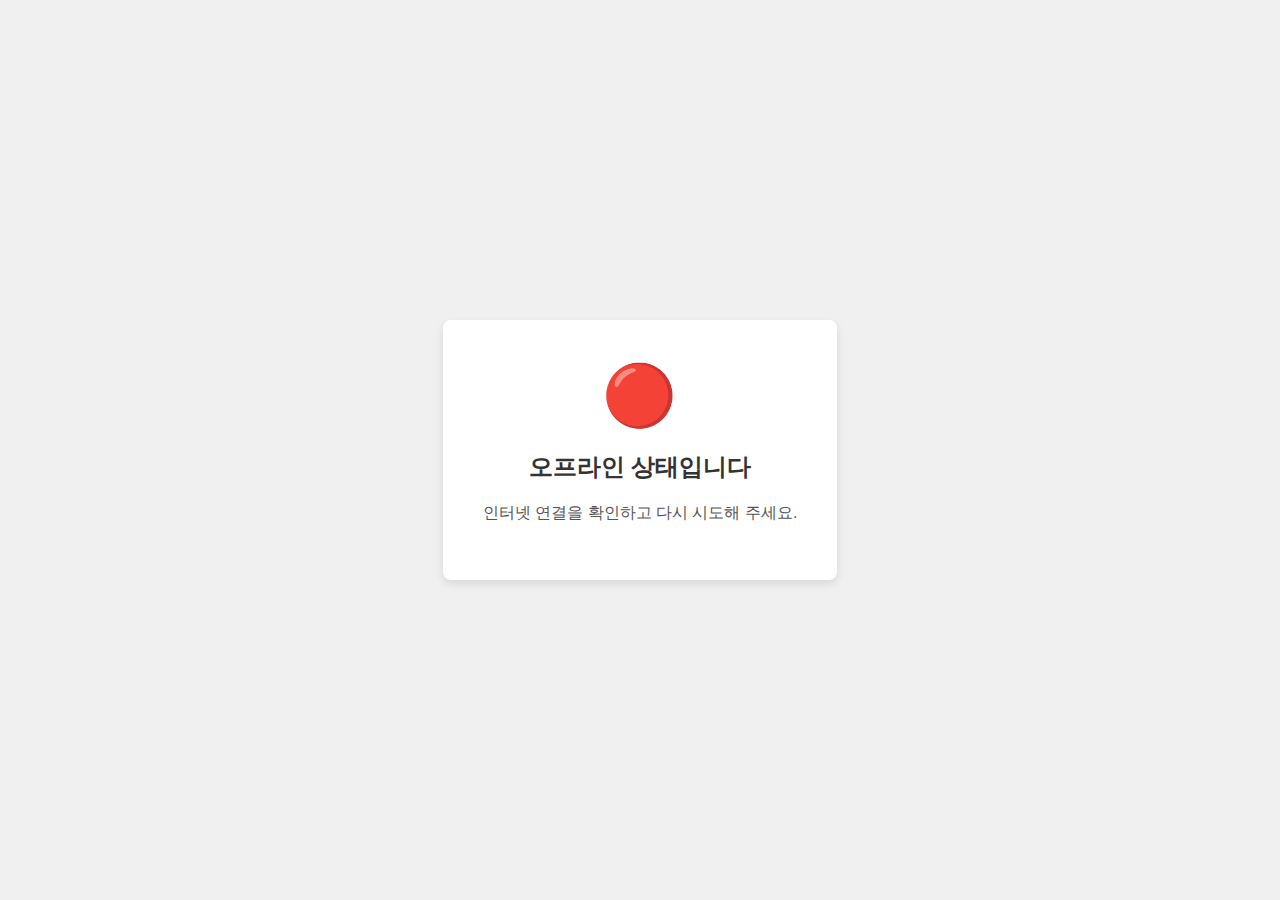
<file: offline.html>
<!DOCTYPE html>
<html lang="en">
<head>
    <meta charset="UTF-8">
    <meta name="viewport" content="width=device-width, initial-scale=1.0">
    <title>오프라인 상태</title>
    
    <style>
        body {
            margin: 0;
            padding: 0;
            font-family: Arial, sans-serif;
            background-color: #f0f0f0;
            display: flex;
            justify-content: center;
            align-items: center;
            height: 100vh;
            color: #333;
        }

        .container {
            text-align: center;
            background-color: #ffffff;
            padding: 40px;
            border-radius: 8px;
            box-shadow: 0 4px 8px rgba(0, 0, 0, 0.1);
        }

        .icon {
            font-size: 60px;
            color: #ff6b6b;
        }

        h1 {
            font-size: 24px;
            margin: 20px 0;
        }

        p {
            font-size: 16px;
            color: #555;
        }
    </style>
</head>
<body>
<div class="container">
    <div class="icon">🔴</div>
    <h1>오프라인 상태입니다</h1>
    <p>인터넷 연결을 확인하고 다시 시도해 주세요.</p>
</div>
</body>
</html>
</file>
